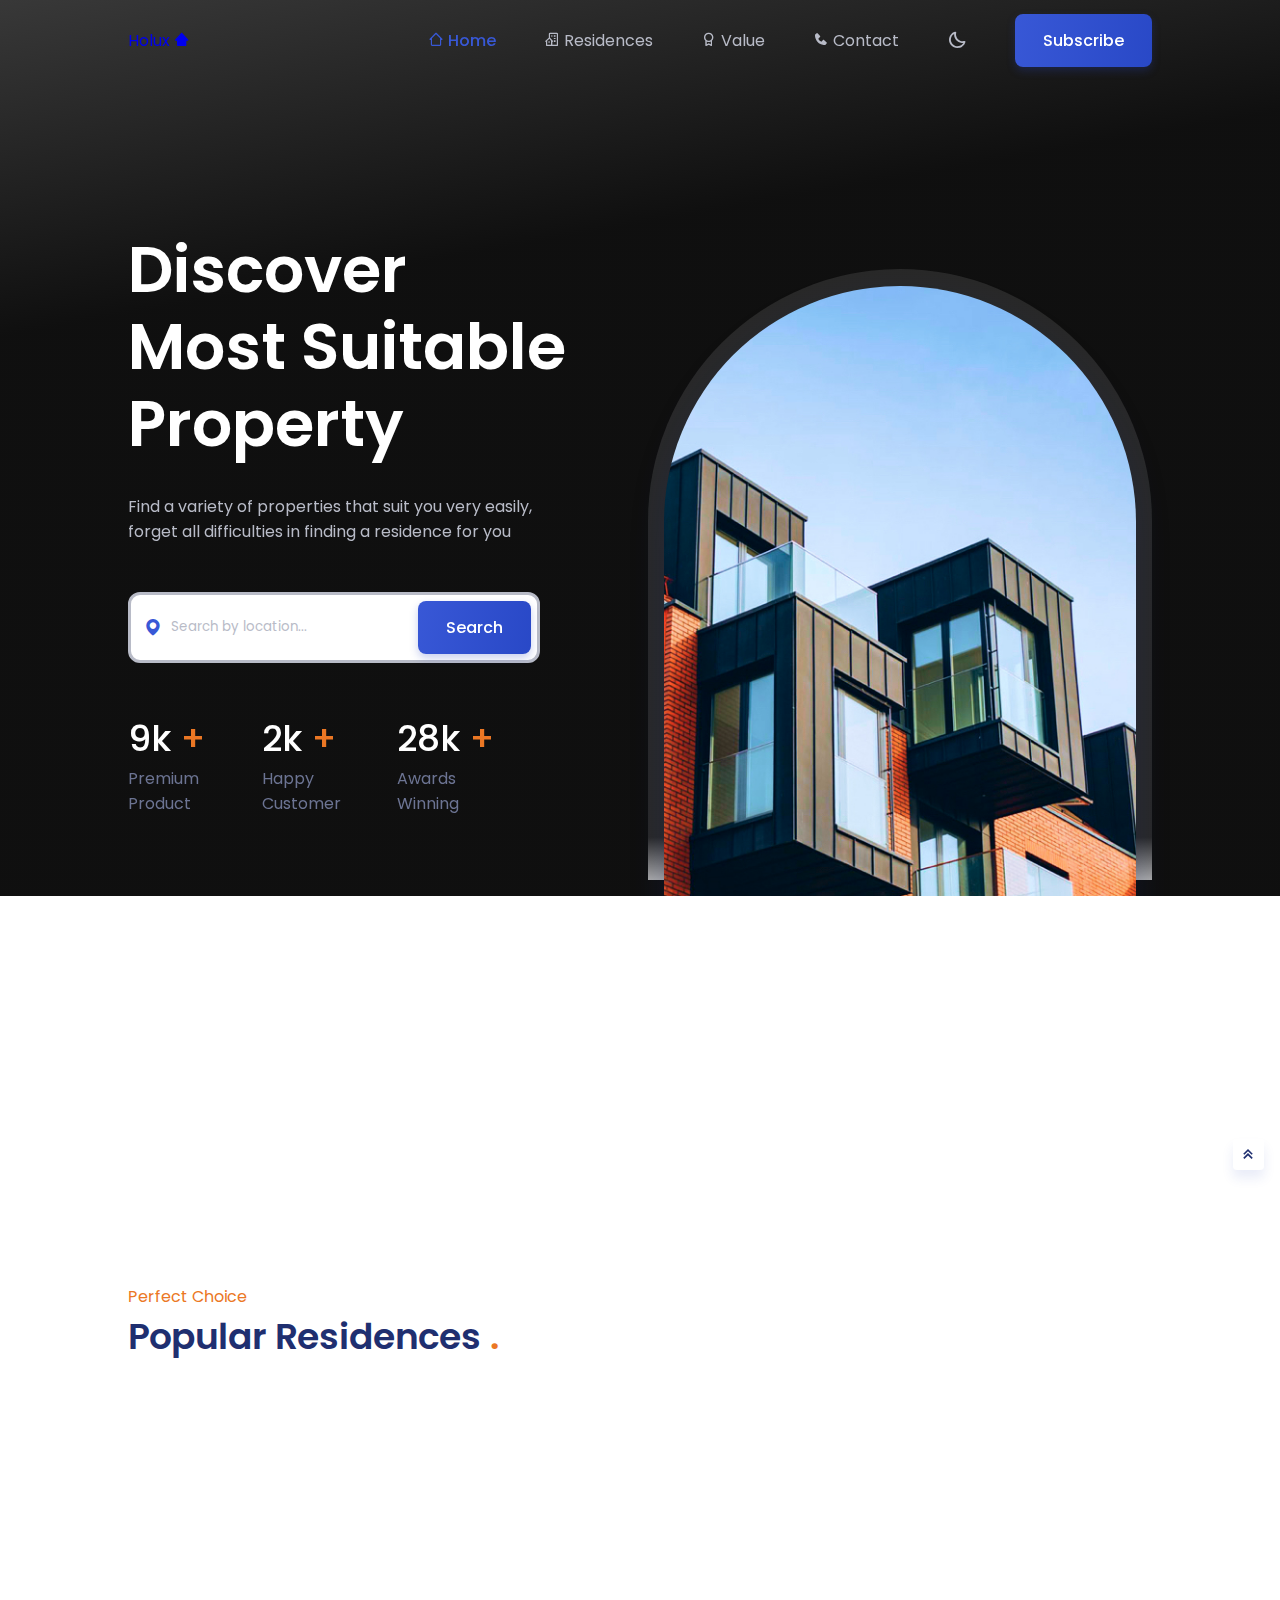
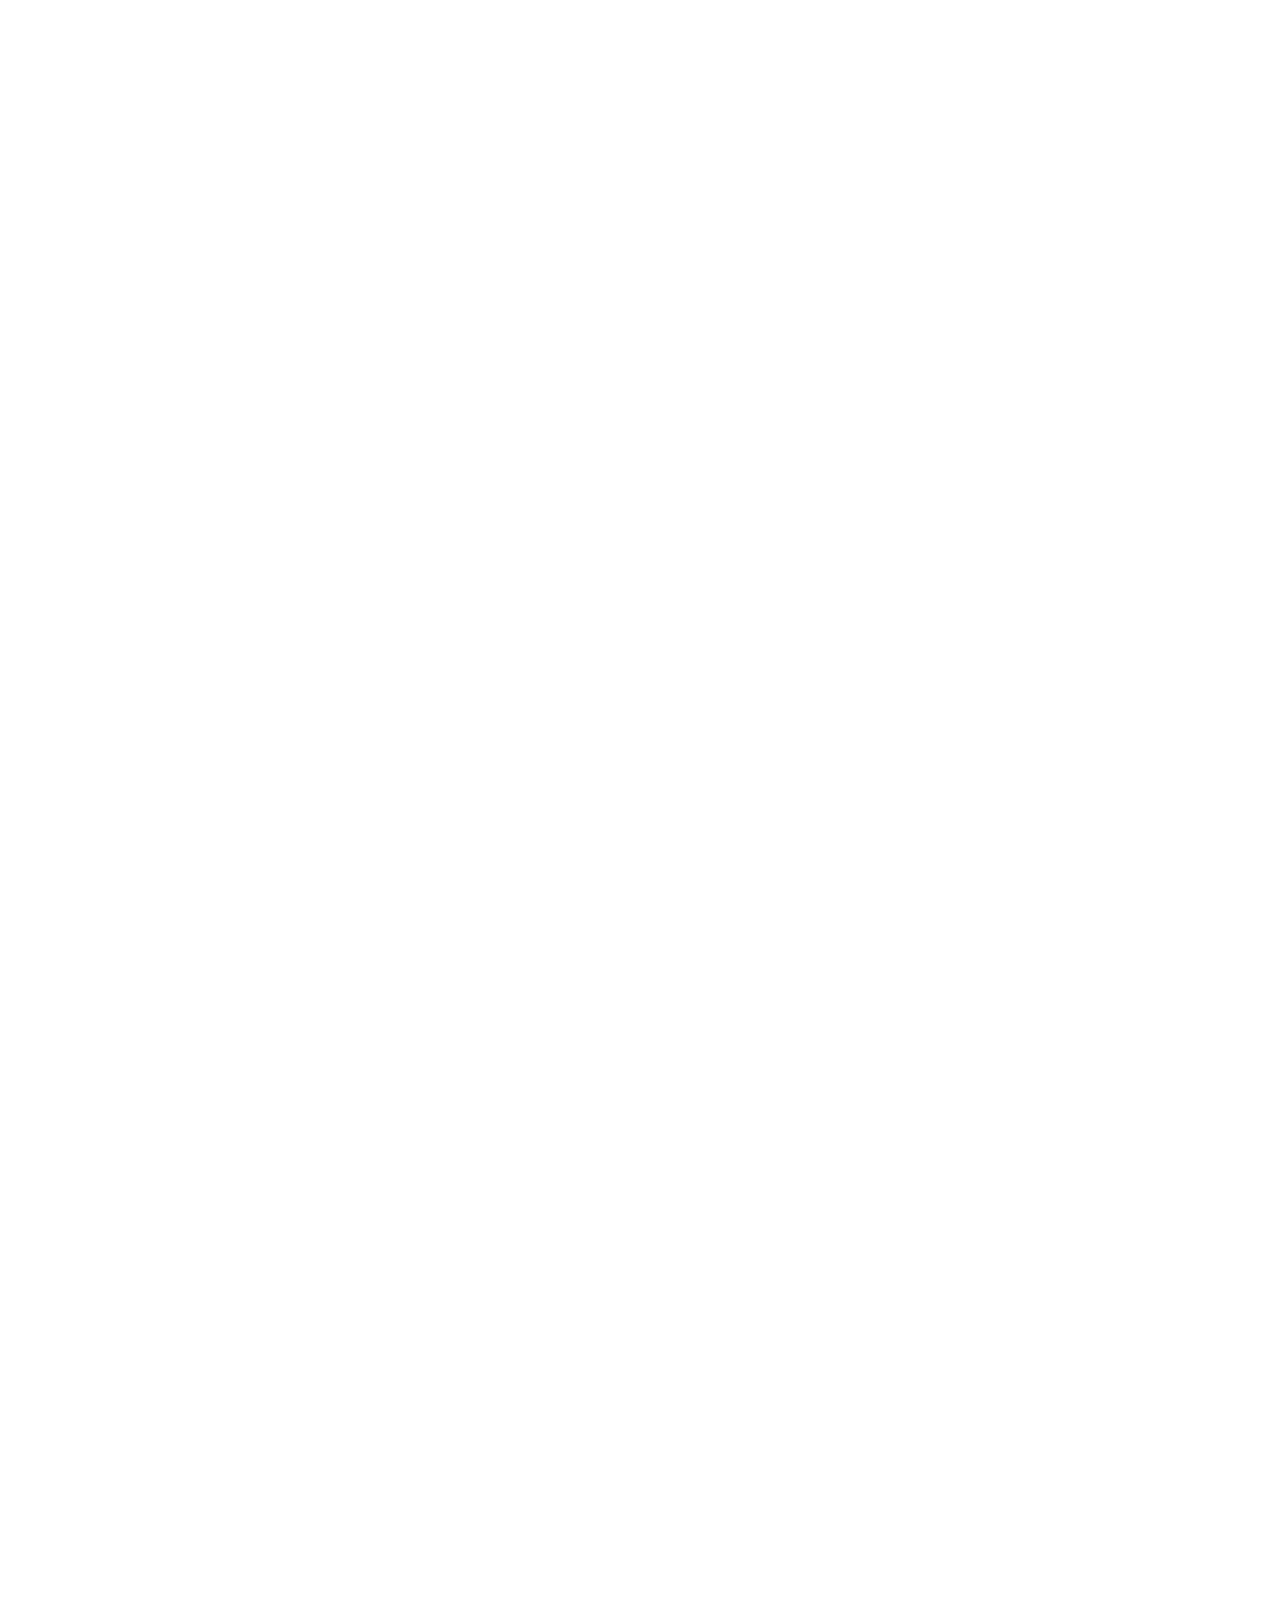
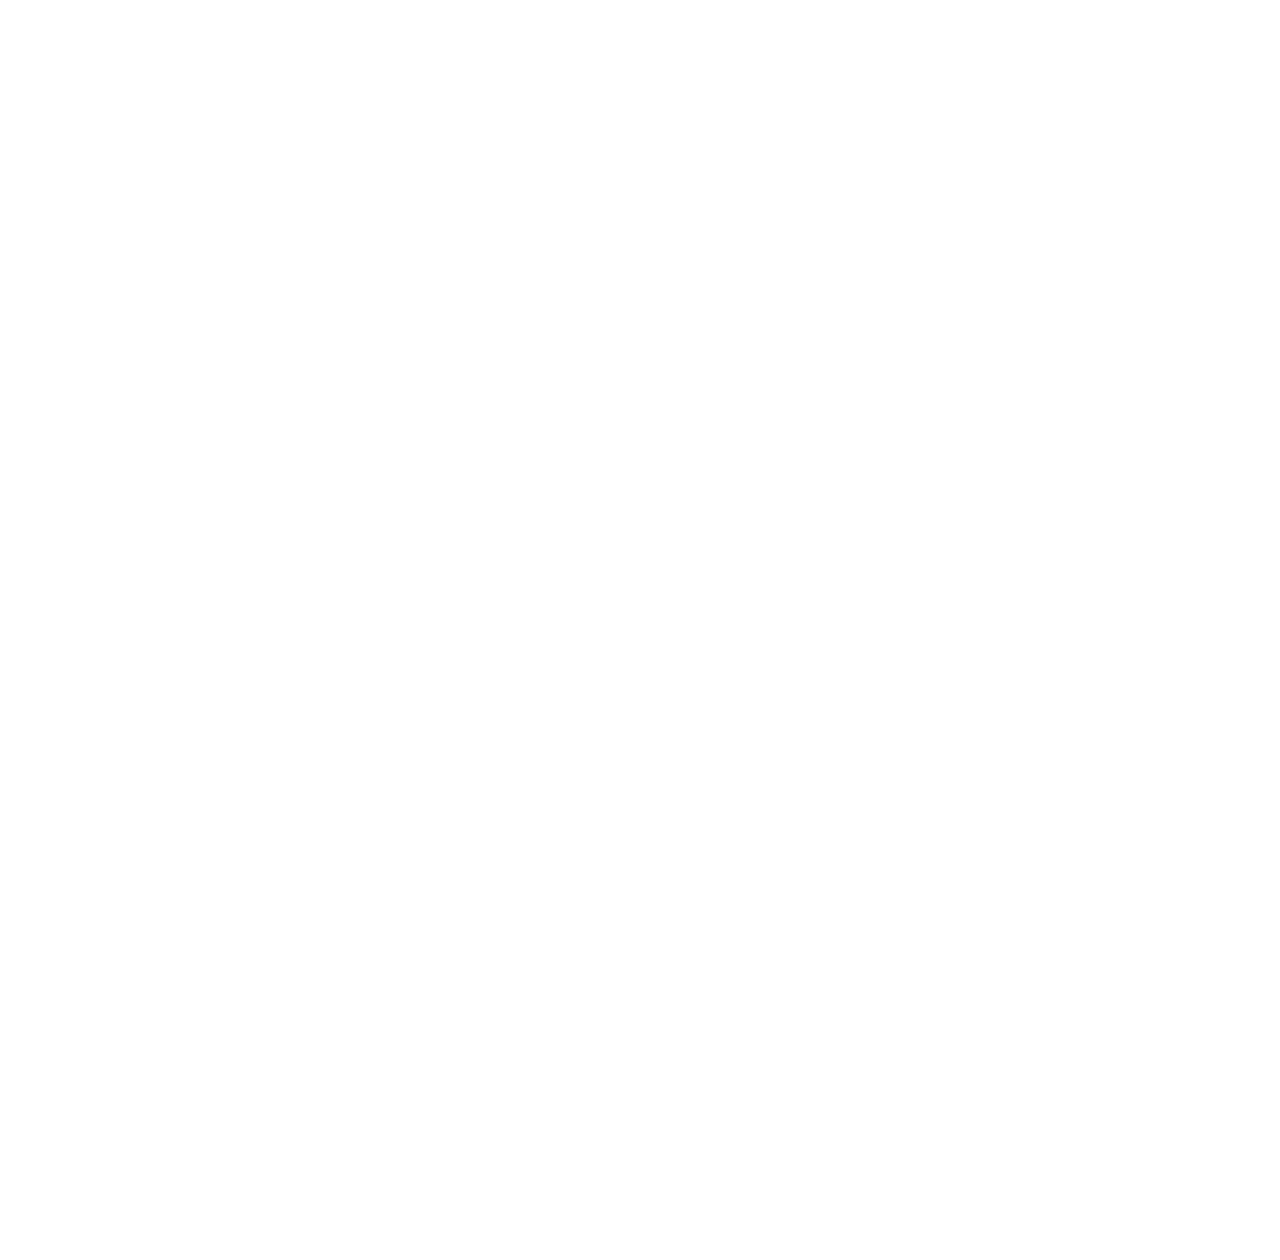
<file: index.html>
<!DOCTYPE html>
<html lang="en">
  <head>
    <meta charset="UTF-8" />
    <meta name="viewport" content="width=device-width, initial-scale=1.0" />
    <link rel="short icon" href="/assets/Image/favicon.png" />
    <link rel="stylesheet" href="/assets/Css/style.css" />
    <link
      href="https://unpkg.com/boxicons@2.1.4/css/boxicons.min.css"
      rel="stylesheet"
    />
    <link rel="stylesheet" href="https://cdn.jsdelivr.net/npm/swiper@11/swiper-bundle.min.css"/>
    <!-- <link rel="stylesheet" href="https://cdn.jsdelivr.net/npm/swiper@11/swiper-bundle.min.css"/> -->
    <link rel="stylesheet" href="/assets/Css/swiper-bundle.min.css" />
    <title>Real State Website</title>
  </head>
 
  <body>
    <header class="header" id="header">
      <nav class="nav container">
        <a href="nav_logo"> Holux <i class="bx bxs-home-alt-2"></i> </a>

        <div class="nav__menu">
          <ul class="nav__list">
            <li class="nav__item">
              <a href="#home" class="nav__link active-link">
                <i class="bx bx-home-alt-2"></i>
                <span>Home</span>
              </a>
            </li>

            <li class="nav__item">
              <a href="#popular" class="nav__link">
                <i class="bx bx-building-house"></i>
                <span>Residences</span>
              </a>
            </li>

            <li class="nav__item">
              <a href="#value" class="nav__link">
                <i class="bx bx-award"></i>
                <span>Value</span>
              </a>
            </li>

            <li class="nav__item">
              <a href="#contact" class="nav__link">
                <i class="bx bxs-phone"></i>
                <span>Contact</span>
              </a>
            </li>
          </ul>
        </div>

                          <!-- Dark Mode Switch -->

        <i class="bx bx-moon change-theme" id="theme-button"></i>

        <a href="#" class="button nav__button">Subscribe</a>
      </nav>
    </header>

                          <!-- Main -->

    <main class="main">
      <section class="home section" id="home">
        <div class="home__container container grid">
          <div class="home__data">
            <h1 class="home__title">
              Discover <br />
              Most Suitable <br />
              Property
            </h1>
            <p class="home__description">
              Find a variety of properties that suit you very easily, forget all
              difficulties in finding a residence for you
            </p>

            <form action="" class="home__search">
              <i class="bx bxs-map"></i>
              <input
                type="search"
                placeholder="Search by location..."
                class="home__search-input"
              />
              <button class="button">Search</button>
            </form>

            <div class="home__value">
              <div class="">
                <h1 class="home__value-number">9k <span>+</span></h1>
                <span class="home__value-description">
                  Premium <br />
                  Product
                </span>
              </div>

              <div class="">
                <h1 class="home__value-number">2k <span>+</span></h1>
                <span class="home__value-description">
                  Happy <br />
                  Customer
                </span>
              </div>

              <div class="">
                <h1 class="home__value-number">28k <span>+</span></h1>
                <span class="home__value-description">
                  Awards <br />
                  Winning
                </span>
              </div>
            </div>
          </div>

          <div class="home__images">
            <div class="home__orbe"></div>
            <div class="home__img">
              <img src="/assets/Image/home.jpg" alt="" />
            </div>
          </div>
        </div>
      </section>
    </main>

                           <!-- Logos -->

    <section class="logos section">
      <div class="logos__container container grid">
        <div class="logos__img">
          <img src="/assets/Image/logo1.png" alt="" />
        </div>

        <div class="logos__img">
          <img src="/assets/Image/logo2.png" alt="" />
        </div>

        <div class="logos__img">
          <img src="/assets/Image/logo3.png" alt="" />
        </div>

        <div class="logos__img">
          <img src="/assets/Image/logo4.png" alt="" />
        </div>
      </div>
    </section>

                           <!-- popular -->

    <section class="popular section" id="popular">
      <div class="container">
        <span class="section__subtitle">Perfect Choice</span>
        <h2 class="section__title">Popular Residences <span>.</span></h2>

        <div class="popular__container swiper">
          <div class="swiper-wrapper">
            <article class="popular__card swiper-slide">
              <img src="/assets/Image/popular1.jpg" class="popular__img" alt="" />

              <div class="popular__data">
                <h2 class="popular__price"><span>$</span>66,356</h2>
                <h3 class="popular__title">Garden City Assat</h3>
                <p class="popular__description">
                  Street THe Garden City OF Miraflores, Lima - Johnson #9818
                </p>
              </div> 
            </article>

            <article class="popular__card swiper-slide">
              <img src="/assets/Image/popular2.jpg" class="popular__img" alt="" />

              <div class="popular__data">
                <h2 class="popular__price"><span>$</span>35,159</h2>
                <h3 class="popular__title">Gables Luxurious House</h3>
                <p class="popular__description">
                  Street THe Garden City OF Miraflores, Lima - Johnson #9818
                </p>
              </div>
            </article>

            <article class="popular__card swiper-slide">
              <img src="/assets/Image/popular3.jpg" class="popular__img" alt="" />

              <div class="popular__data">
                <h2 class="popular__price"><span>$</span>75,043</h2>
                <h3 class="popular__title">Garden Orchard City</h3>
                <p class="popular__description">
                  Street THe Garden City OF Miraflores, Lima - Johnson #9818
                </p>
              </div>
            </article>

            <article class="popular__card swiper-slide">
              <img src="/assets/Image/popular4.jpg" class="popular__img" alt="" />

              <div class="popular__data">
                <h2 class="popular__price"><span>$</span>62,024</h2>
                <h3 class="popular__title">Luxurious City Garden</h3>
                <p class="popular__description">
                  Street THe Garden City OF Miraflores, Lima - Johnson #9818
                </p>
              </div>
            </article>

            <article class="popular__card swiper-slide">
              <img src="/assets/Image/popular5.jpg" class="popular__img" alt="" />

              <div class="popular__data">
                <h2 class="popular__price"><span>$</span>47043</h2>
                <h3 class="popular__title">Aliva Private Garden</h3>
                <p class="popular__description">
                  Street THe Garden City OF Miraflores, Lima - Johnson #9818
                </p>
              </div>
            </article>
          </div>

          <div class="swiper-button-next">
            <!-- <i class="bx bx-chevron-right"></i> -->
          </div>
          <div class="swiper-button-prev">
            <!-- <i class="bx bx-chevron-left"></i> -->
          </div>
        </div>
      </div>
    </section>

                           <!-- value -->

    <section class="value section" id="value">
      <div class="value__container container grid">
        <div class="value__images">
          <div class="value__orbe"></div>

          <div class="value__img">
            <img src="/assets/Image/value.jpg" alt="" />
          </div>
        </div>
        <div class="value__content">
          <div class="value__data">
            <span class="section__subtitle">Our Value</span>
            <h2 class="section__title">Value We Give To You <span>.</span></h2>
            <p class="value__description">
              We always ready to help by providing the best service for you We
              believe a good place to live can make your life better.
            </p>
          </div>
          <div class="value__accordion">
            <div class="value__accordion-item">
              <header class="value__accordion-header">
                <i class="bx bxs-shield-x value__accordion-icon"></i>
                <h3 class="value__accordion-title">
                  Best interest rates on the market
                </h3>
                <div class="value__accordion-arrow">
                  <i class="bx bxs-down-arrow"></i>
                </div>
              </header>
              <div class="value__accordion-content">
                <p class="value__accordion-description">
                  Price we provides is the best for you, we guarantee no price
                  changes on your property due to various unexpected costs that
                  may come.
                </p>
              </div>
            </div>

            <div class="value__accordion-item">
              <header class="value__accordion-header">
                <i class="bx bxs-x-square value__accordion-icon"></i>
                <h3 class="value__accordion-title">Prevent unstable prices</h3>
                <div class="value__accordion-arrow">
                  <i class="bx bxs-down-arrow"></i>
                </div>
              </header>
              <div class="value__accordion-content">
                <p class="value__accordion-description">
                  Price we provides is the best for you, we guarantee no price
                  changes on your property due to various unexpected costs that
                  may come.
                </p>
              </div>
            </div>

            <div class="value__accordion-item">
              <header class="value__accordion-header">
                <i class="bx bxs-bar-chart-square value__accordion-icon"></i>
                <h3 class="value__accordion-title">
                  Best prices on the market
                </h3>
                <div class="value__accordion-arrow">
                  <i class="bx bxs-down-arrow"></i>
                </div>
              </header>
              <div class="value__accordion-content">
                <p class="value__accordion-description">
                  Price we provides is the best for you, we guarantee no price
                  changes on your property due to various unexpected costs that
                  may come.
                </p>
              </div>
            </div>

            <div class="value__accordion-item">
              <header class="value__accordion-header">
                <i class="bx bxs-check-square value__accordion-icon"></i>
                <h3 class="value__accordion-title">Security of Your data</h3>
                <div class="value__accordion-arrow">
                  <i class="bx bxs-down-arrow"></i>
                </div>
              </header>
              <div class="value__accordion-content">
                <p class="value__accordion-description">
                  Price we provides is the best for you, we guarantee no price
                  changes on your property due to various unexpected costs that
                  may come.
                </p>
              </div>
            </div>
          </div>
        </div>
      </div>
    </section>

                            <!-- Contact -->

    <section class="contact section" id="contact">
      <div class="contact__container container grid">
        <div class="contact__images">
          <div class="contact__orbe"></div>

          <div class="contact__img">
            <img src="/assets/Image/contact.png" alt="" />
          </div>
        </div>
        <div class="contact__content">
          <div class="contact__data">
            <span class="section__subtitle">Contact Us</span>
            <h2 class="section__title">Easy to Contact Us <span>.</span></h2>
            <p class="contact__description">
              Is there a problem finding your dream home? Need a guide in buying
              first home? or need a consultation on residential issues? just
              contact us.
            </p>
          </div>

          <div class="contact__card">
            <div class="contact__card-box">
              <div class="contact__card-info">
                <i class="bx bxs-phone-call"></i>
                <div>
                  <h3 class="contact__card-title">Call</h3>
                  <p class="contact__card-description">022.321.165.19</p>
                </div>
              </div>

              <button class="button contact__card-button">Call Now</button>
            </div>

            <div class="contact__card-box">
              <div class="contact__card-info">
                <i class="bx bxs-message-rounded-dots"></i>
                <div>
                  <h3 class="contact__card-title">Chat</h3>
                  <p class="contact__card-description">022.321.165.19</p>
                </div>
              </div>

              <button class="button contact__card-button">Chat Now</button>
            </div>

            <div class="contact__card-box">
              <div class="contact__card-info">
                <i class="bx bxs-video"></i>
                <div>
                  <h3 class="contact__card-title">Video Call</h3>
                  <p class="contact__card-description">022.321.165.19</p>
                </div>
              </div>

              <button class="button contact__card-button">
                Video Call Now
              </button>
            </div>

            <div class="contact__card-box">
              <div class="contact__card-info">
                <i class="bx bxs-envelope"></i>
                <div>
                  <h3 class="contact__card-title">Message</h3> 
                  <p class="contact__card-description">022.321.165.19</p>
                </div>
              </div>

              <button class="button contact__card-button">Message Now</button>
            </div>
          </div>
        </div>
      </div> 
    </section>

                           <!-- Subscribe -->

    <section class="subscribe section">
      <div class="subscribe__container container">
        <h1 class="subscribe__title">Get started with Holux</h1>
        <p class="subscribe__description">
          Subscribe and find super attractive price quotes from us, Find your
          residence soon
        </p>
        <a href="#" class="button subscribe__button"> Get started </a>
      </div>
    </section>

                            <!-- Footer -->

    <footer class="footer section">
      <div class="footer__container container grid">
        <div>
          <a href="#" class="footer__logo">
            Holux <i class="bx bxs-home-alt-2"></i>
          </a>
          <p class="footer__description">
            Our vision is to make all people <br />
            the best place to live for them.
          </p>
        </div>

        <div class="footer__content">
          <div>
            <h3 class="footer__title">About</h3>

            <ul class="footer__links">
              <li>
                <a href="#" class="footer__link">About Us</a>
              </li>

              <li>
                <a href="#" class="footer__link">Features</a>
              </li>

              <li>
                <a href="#" class="footer__link">News & Blog</a>
              </li>
            </ul>
          </div>

          <div>
            <h3 class="footer__title">Company</h3>

            <ul class="footer__links">
              <li>
                <a href="#" class="footer__link">How We Work?</a>
              </li>

              <li>
                <a href="#" class="footer__link">Capital</a>
              </li>

              <li>
                <a href="#" class="footer__link">Security</a>
              </li>
            </ul>
          </div>

          <div>
            <h3 class="footer__title">Support</h3>

            <ul class="footer__links">
              <li>
                <a href="#" class="footer__link">FAQs</a>
              </li>

              <li>
                <a href="#" class="footer__link">Support center</a>
              </li>

              <li>
                <a href="#" class="footer__link">Contact Us</a>
              </li>
            </ul>
          </div>

          <div>
            <h3 class="footer__title">Follow Us</h3>

            <ul class="footer__social">
              <a
                href="https://www.facebook.com/"
                target="_blank"
                class="footer__social-link"
              >
                <i class="bx bxl-facebook-circle"></i>
              </a>

              <a
                href="https://www.instagram.com/"
                target="_blank"
                class="footer__social-link"
              >
                <i class="bx bxl-instagram-alt"></i>
              </a>

              <a
                href="https://www.pinterest.com/"
                target="_blank"
                class="footer__social-link"
              >
                <i class="bx bxl-pinterest"></i>
              </a>
            </ul>
          </div>
        </div>
      </div>

      <div class="footer__info container">
        <span class="footer__copy">
          &#169; Mohit Lavania. All rigths reserved
        </span>

        <div class="footer__privacy">
          <a href="#">Terms & Agreements</a>
          <a href="#">Privacy Policy</a>
        </div>
      </div>
    </footer>

                            <!-- Scroll Up -->

    <a href="" id="scroll-up" class="scrollup">
      <i class="bx bx-chevrons-up"></i>
    </a>

                        <!-- ScrollReveal -->

    <script src="/assets/js/scrollreveal.min.js"></script>

    
    <script src="https://cdn.jsdelivr.net/npm/swiper@11/swiper-bundle.min.js"></script>
    <script src="/assets/js/swiper-bundle.min.js"></script>
    <script src="/assets/js/main.js"></script>
  </body>
</html>
</file>
<file: assets/Css/style.css>
/*=============== GOOGLE FONTS ===============*/
@import url("https://fonts.googleapis.com/css2?family=Poppins:wght@400;500;600&display=swap");

/*=============== VARIABLES CSS ===============*/
:root {
  --header-height: 3.5rem;

  /*========== Colors ==========*/
  /*Color mode HSL(hue, saturation, lightness)*/
  --first-color: hsl(228, 66%, 53%);
  --first-color-alt: hsl(228, 66%, 47%);
  --first-color-light: hsl(228, 62%, 59%);
  --first-color-lighten: hsl(228, 100%, 97%);
  --second-color: hsl(25, 83%, 53%);
  --title-color: hsl(228, 57%, 28%);
  --text-color: hsl(228, 15%, 50%);
  --text-color-light: hsl(228, 12%, 75%);
  --border-color: hsl(228, 99%, 98%);
  --body-color: #fff;
  --container-color: #fff;

  /*========== Font and typography ==========*/
  /*.5rem = 8px | 1rem = 16px ...*/
  --body-font: "Poppins", sans-serif;
  --biggest-font-size: 2.25rem;
  --h1-font-size: 1.5rem;
  --h2-font-size: 1.25rem;
  --h3-font-size: 1rem;
  --normal-font-size: 0.938rem;
  --small-font-size: 0.813rem;
  --smaller-font-size: 0.75rem;

  /*========== Font weight ==========*/
  --font-medium: 500;
  --font-semi-bold: 600;

  /*========== z index ==========*/
  --z-tooltip: 10;
  --z-fixed: 100;
}

/* Responsive typography */
@media screen and (min-width: 1024px) {
  :root {
    --biggest-font-size: 4rem;
    --h1-font-size: 2.25rem;
    --h2-font-size: 1.5rem;
    --h3-font-size: 1.25rem;
    --normal-font-size: 1rem;
    --small-font-size: 0.875rem;
    --smaller-font-size: 0.813rem;
  }
}

/*=============== BASE ===============*/
* {
  box-sizing: border-box;
  padding: 0;
  margin: 0;
}

html {
  scroll-behavior: smooth;
}

body {
  font-family: var(--body-font);
  font-size: var(--normal-font-size);
  background-color: var(--body-color);
  color: var(--text-color);
  transition: 0.3s; /* For animation dark mode */
}

h1,
h2,
h3 {
  color: var(--title-color);
  font-weight: var(--font-semi-bold);
}

ul {
  list-style: none;
}

a {
  text-decoration: none; 
}

img {
  max-width: 100%;
  height: auto;
}

input,
button {
  font-family: var(--body-font);
  outline: none;
  border: none;
}

/*=============== THEME ===============*/
.change-theme {
  font-size: 1.25rem;
  color: #fff;
  cursor: pointer;
  transition: 0.3s;
}
.change-theme:hover {
  color: var(--first-color);
}

/*========== Variables Dark theme ==========*/
body.dark-theme {
  --first-color: hsl(228, 66%, 62%);
  --second-color: hsl(25, 57%, 54%);
  --title-color: hsl(228, 8%, 95%);
  --text-color: hsl(228, 8%, 70%);
  --border-color: hsl(228, 16%, 14%);
  --body-color: hsl(228, 12%, 8%);
  --container-color: hsl(228, 16%, 12%);
}

/*========== 
    Color changes in some parts of 
    the website, in dark theme 
==========*/
.dark-theme .home__search,
.dark-theme .swiper-button-next,
.dark-theme .swiper-button-prev {
  border: 3px solid var(--border-color);
}
.dark-theme .nav__menu,
.dark_theme .home__img,
.dark-theme .popular__card:hover,
.dark-theme .value__img,
.dark-theme .accordion-open,
.dark-theme .accordion-open .value__accordion-icon,
.dark-theme .accordion-open .value__accordion-arrow,
.dark-theme .contact__img,
.dark-theme .contact__card-box:hover,
.dark-theme .scrollup {
  box-shadow: none;
}
.dark-theme .value__orbe,
.dark-theme .value__accordion-icon,
.dark-theme .value__accordion-arrow,
.dark-theme .contact__orbe,
.dark-theme .contact__card i,
.dark-theme .contact__card-button,
.dark-theme .subscribe__container {
  background-color: var(--container-color);
}

.dark-theme .subscribe__container {
  border: 6px solid var(--border-color);
}
.dark-theme .subscribe__description {
  color: var(--text-color);
}
.dark-theme::-webkit-scrollbar {
  background-color: hsl(228, 4%, 15%);
}
.dark-theme::-webkit-scrollbar-thumb {
  background-color: hsl(228, 4%, 25%);
}
.dark-theme::-webkit-scrollbar-thumb:hover {
  background-color: hsl(228, 4%, 35%);
}
/*=============== REUSABLE CSS CLASSES ===============*/
.container {
  max-width: 1024px;
  margin-left: 1.5rem;
  margin-right: 1.5rem;
}

.grid {
  display: grid;
}

.section {
  padding: 4.5rem 0 2rem;
}

.section__title {
  font-size: var(--h2-font-size);
  margin-bottom: 1rem;
}

.section__title span {
  color: var(--second-color);
}

.section__subtitle {
  display: block;
  font-size: var(--small-font-size);
  color: var(--second-color);
}

.main {
  overflow: hidden; /* For the animations ScrollReveal*/
}

/*=============== HEADER & NAV ===============*/
.header {
  position: fixed;
  top: 0;
  left: 0;
  width: 100%;
  background-color: transparent;
  z-index: var(--z-fixed);
  transition: 0.4s;
}
.nav {
  height: var(--header-height);
  display: flex;
  justify-content: space-between;
  align-items: center;
}
.nav__logo {
  color: #fff;
  display: inline-flex;
  align-items: center;
  column-gap: 0.25rem;
  font-weight: var(--font-medium);
  transition: 0.3s;
}
.nav__logo i {
  font-size: 1rem;
}
.nav__logo:hover {
  color: var(--first-color);
}

@media screen and (max-width: 1023px) {
  .nav__menu {
    position: fixed;
    bottom: 2rem;
    background-color: var(--container-color);
    box-shadow: 0 8px 24px hsla(228, 66%, 45%, 0.15);
    width: 90%;
    left: 0;
    right: 0;
    margin: 0 auto;
    padding: 1rem 3rem;
    border-radius: 1.25rem;
    transition: 0.4s;
  }
  .nav__list {
    display: flex;
    justify-content: space-between;
    align-items: center;
  }
  .nav__link {
    color: var(--text-color);
    display: flex;
    padding: 0.5rem;
    border-radius: 50%;
  }
  .nav__link i {
    font-size: 1.25rem;
  }
  .nav__link span {
    display: none;
  }
}

/* Change background header */
.scroll-header {
  background-color: var(--body-color);
  box-shadow: 0 1px 4px hsla(228, 4%, 15%, 0.1);
}
.scroll-header .nav__logo {
  color: var(--first-color);
}
.scroll-header .change-theme {
  color: var(--title-color);
}
/* Active link */
.active-link {
  background: linear-gradient(101deg, hsl(228, 66%, 53%), hsl(228, 66%, 47%));
  color: #fff;
  box-shadow: 0 4px 8px hsla(228, 66%, 45%, 0.25);
}

/*=============== HOME ===============*/
.home {
  background: linear-gradient(170deg, hsl(0, 0%, 22%) 0%, hsl(0, 0%, 6%) 30%);
  padding-bottom: 0;
}
.home__container {
  padding-top: 4rem;
  row-gap: 3.5rem;
}
.home__title,
.home__value-number {
  color: #fff;
}
.home__title {
  font-size: var(--biggest-font-size);
  line-height: 120%;
  margin-bottom: 1.25rem;
}
.home__description {
  color: var(--text-color-light);
  margin-bottom: 2rem;
}
.home__search {
  background-color: var(--body-color);
  padding: 0.35rem 0.35rem 0.35rem 0.75rem;
  display: flex;
  align-items: center;
  border-radius: 0.75rem;
  border: 3px solid var(--text-color-light);
  margin-bottom: 2rem;
}
.home__search i {
  font-size: 1.25rem;
  color: var(--first-color);
}
.home__search-input {
  width: 90%;
  background-color: var(--body-color);
  color: var(--text-color);
  margin: 0 0.5rem;
}
.home__search-input::placeholder {
  color: var(--text-color-light);
}
.home__value {
  display: flex;
  column-gap: 2.5rem;
}
.home__value-number {
  font-size: var(--h1-font-size);
  font-weight: var(--font-medium);
}
.home__value-number span {
  color: var(--second-color);
}
.home__value-decription {
  display: flex;
  color: var(--text-color-light);
  font-size: var(--small-font-size);
}
.home__images {
  position: relative;
  display: flex;
  justify-content: center;
}
.home__orbe {
  width: 265px;
  height: 284px;
  background: linear-gradient(
    180deg,
    hsl(0, 0%, 16%) 93%,
    hsl(0, 0%, 67%) 100%
  );
  border-radius: 135px 135px 0 0;
}
.home__img {
  position: absolute;
  width: 265px;
  height: 305px;
  overflow: hidden;
  border-radius: 125px 125px 12px 12px;
  display: inline-flex;
  align-items: flex-end;
  bottom: -1.5rem;
  box-shadow: 0 16px 32px hsla(228, 66%, 25%, 0.25);
}

/*=============== BUTTON ===============*/
.button {
  display: inline-block;
  background: linear-gradient(101deg, hsl(228, 66%, 53%), hsl(228, 66%, 47%));
  color: #fff;
  padding: 14px 28px;
  border-radius: 0.5rem;
  font-size: var(--normal-font-size);
  font-weight: var(--font-medium);
  box-shadow: 0 4px 8px hsla(228, 66%, 45%, 0.25);
  transition: 0.3s;
  cursor: pointer;
}
.button:hover {
  box-shadow: 0 4px 12px hsla(228, 66%, 45%, 0.25);
}
.nav__button {
  display: none;
}

/*=============== LOGOS ===============*/
.logos__container {
  padding-top: 2rem;
  grid-template-columns: repeat(2, 1fr);
  gap: 3rem;
  justify-items: center;
}
.logos__img img {
  height: 60px;
  opacity: 0.2;
  transition: 0.3s;
}
.logos__img img:hover {
  opacity: 0.6;
}

/*=============== POPULAR ===============*/
.popular__container {
  padding: 1rem 0 5rem;
}
.popular__card {
  width: 290px;
  background-color: var(--container-color);
  padding: 0.5rem 0.5rem 1.5rem;
  border-radius: 1rem;
  margin: 0 auto;
  transition: 0.4s;
}
.popular__img {
  border-radius: 1rem;
  margin-bottom: 1rem;
}
.popular__data {
  padding: 0 1rem 0 0.5rem;
}
.popular__price {
  font-size: var(--h2-font-size);
  color: var(--text-color);
  margin-bottom: 0.25rem;
}
.popular__price span {
  color: var(--second-color);
}
.popular__title {
  font-size: var(--h3-font-size);
  margin-bottom: 0.75rem;
}
.popular__description {
  font-size: var(--small-font-size);
}
.popular__card:hover {
  box-shadow: 0 12px 16px hsla(228, 66%, 45%, 0.1);
  cursor: pointer;
}


/* Swiper class */
.swiper-button-prev::after,
.swiper-button-next::after{
  content: '';
}
.swiper-button-next,
.swiper-button-prev {
  top: initial;
  bottom: 0;
  width: initial;
  height: initial;
  background-color: var(--container-color);
  border: 2px solid var(--text-color-light);
  padding: 6px;
  border-radius: 0.5rem;
  font-size: 1.5rem;
  color: var(--first-color);
}
.swiper-button-prev {
  left: calc(50% - 3rem);
}
.swiper-button-next {
  right: calc(50% - 3rem);
}
.swiper-slide {
  flex-shrink: 1;
  text-align: center;
  font-size: 18px;
  display: flex;
  justify-content: center;
  align-items: center;
}


/*=============== VALUE ===============*/
.value__container {
  row-gap: 3rem;
}
.value__images {
  position: relative;
  display: flex;
  justify-content: center;
}
.value__orbe {
  width: 266px;
  height: 316px;
  background-color: hsl(228, 24%, 97%);
  border-radius: 135px 135px 16px 16px;
}
.value__img {
  position: absolute;
  width: 250px;
  height: 300px;
  overflow: hidden;
  border-radius: 125px 125px 12px 12px;
  inset: 0;
  margin: auto;
  box-shadow: 0 16px 32px hsla(228, 66%, 25%, 0.25);
}
.value__description {
  font-size: var(--small-font-size);
  margin-bottom: 2rem;
}
.value__accordion {
  display: grid;
  row-gap: 1.5rem;
}
.value__accordion-item {
  background-color: var(--body-color);
  border: 2px solid var(--border-color);
  border-radius: 0.5rem;
  padding: 1rem 0.75rem;
}
.value__accordion-header {
  display: flex;
  align-items: center;
  cursor: pointer;
}
.value__accordion-icon {
  background-color: var(--first-color-lighten);
  padding: 5px;
  border-radius: 0.25rem;
  font-size: 18px;
  color: var(--first-color);
  margin-right: 0.75rem;
  transition: 0.3s;
}
.value__accordion-title {
  font-size: 18px;
}
.value__accordion-arrow {
  display: inline-flex;
  background-color: var(--first-color-lighten);
  padding: 0.25rem;
  color: var(--first-color);
  font-size: 10px;
  border-radius: 3px;
  margin-left: auto;
  transition: 0.3s;
}
.value__accordion-arrow i {
  transition: 0.4s;
}
.value__accordion-description {
  font-size: var(--smaller-font-size);
  padding: 1.25rem 2.5rem 0 2.75rem;
}
.value__accordion-content {
  overflow: hidden;
  height: 0;
  transition: all 0.25s ease;
}

/*Rotate icon and add shadows*/
.accordion-open {
  box-shadow: 0 12px 32px hsla(228, 66%, 45%, 0.1);
}
.accordion-open .value__accordion-icon {
  box-shadow: 0 12px 32px hsla(228, 66%, 45%, 0.1);
}
.accordion-open .value__accordion-arrow {
  box-shadow: 0 12px 32px hsla(228, 66%, 45%, 0.1);
}
.accordion-open .value__accordion-arrow i {
  transform: rotate(-180deg);
}

/*=============== CONTACT ===============*/
.contact__container {
  row-gap: 2rem;
}
.contact__images {
  position: relative;
  display: flex;
  justify-content: center;
}
.contact__orbe {
  width: 266px;
  height: 316px;
  background-color: hsl(228, 24%, 97%);
  border-radius: 135px 135px 16px 16px;
}
.contact__img {
  position: absolute;
  width: 250px;
  height: 300px;
  overflow: hidden;
  border-radius: 125px 125px 12px 12px;
  inset: 0;
  margin: auto;
  box-shadow: 0 16px 32px hsla(228, 66%, 25%, 0.25);
}
.contact__description {
  font-size: var(--small-font-size);
  margin-bottom: 2.5rem;
}
.contact__card {
  display: grid;
  grid-template-columns: repeat(2, 1fr);
  gap: 1.25rem 0.75rem;
}
.contact__card-box {
  background-color: var(--body-color);
  border: 2px solid var(--border-color);
  padding: 1.25rem 0.75rem;
  transition: 0.3s;
}
.contact__card-info {
  display: flex;
  align-items: flex-start;
  column-gap: 0.75rem;
  margin-bottom: 1.25rem;
}
.contact__card i {
  padding: 6px;
  background-color: var(--first-color-lighten);
  border-radius: 6px;
  font-size: 1.25rem;
  color: var(--first-color);
}
.contact__card-title {
  font-size: var(--normal-font-size);
}
.contact__card-description {
  font-size: var(--smaller-font-size);
}
.contact__card-button {
  font-size: var(--small-font-size);
  padding: 14px 0;
  width: 100%;
  border-radius: 0.25rem;
  background: var(--first-color-lighten);
  color: var(--first-color);
  font-weight: var(--font-semi-bold);
  box-shadow: none;
}
.contact__card-button:hover {
  background-color: var(--first-color);
  color: #fff;
}
.contact__card-box:hover {
  box-shadow: 0 8px 24px hsla(228, 66%, 45%, 0.1);
}

/*=============== SUBSCRIBE ===============*/
.subscribe {
  padding: 2.5rem 0;
}
.subscribe__container {
  background-color: var(--first-color);
  padding: 3rem 2rem;
  border-radius: 1.25rem;
  border: 6px solid var(--first-color-light);
  text-align: center;
}
.subscribe__title {
  font-size: var(--h2-font-size);
  color: #fff;
  margin-bottom: 1rem;
}
.subscribe__description {
  color: hsl(228, 90%, 92%);
  font-size: var(--small-font-size);
  margin-bottom: 2rem;
}
.subscribe__button {
  border: 2px solid #fff;
  background: var(--first-color-light);
  font-size: var(--small-font-size);
}
.subscribe__button:hover {
  background-color: var(--first-color);
}

/*=============== FOOTER ===============*/
.footer__container {
  row-gap: 2.5rem;
}
.footer__logo {
  color: var(--first-color);
  font-size: var(--h3-font-size);
  font-weight: var(--font-semi-bold);
  display: inline-flex;
  align-items: center;
  column-gap: 0.25rem;
  margin-bottom: 0.75rem;
}
.footer__logo i {
  font-size: 1.25rem;
}
.footer__description,
.footer__link {
  font-size: var(--small-font-size);
  font-weight: var(--font-medium);
}
.footer__content,
.footer__links {
  display: grid;
}
.footer__content {
  grid-template-columns: repeat(2, max-content);
  gap: 2.5rem 4rem;
}
.footer__title {
  font-size: var(--h3-font-size);
  margin-bottom: 1rem;
}
.footer__links {
  row-gap: 0.5rem;
}
.footer__link {
  color: var(--text-color);
  transition: 0.3s;
}
.footer__link:hover {
  color: blue;
}
.footer__social {
  display: flex;
  column-gap: 1rem;
}
.footer__social-link {
  font-size: 1.25rem;
  color: var(--text-color);
  transition: 0.3s;
}
.footer__social-link:hover {
  color: var(--title-color);
}
.footer__info,
.footer__privacy {
  display: flex;
}
.footer__info {
  padding-bottom: 6rem;
  margin-top: 5.5rem;
  flex-direction: column;
  text-align: center;
  row-gap: 1.5rem;
}
.footer__copy,
.footer__privacy a {
  font-size: var(--smaller-font-size);
  font-weight: var(--font-medium);
  color: var(--text-color);
}
.footer__privacy {
  justify-content: center;
  column-gap: 1.25rem;
}
/*=============== SCROLL BAR ===============*/
::-webkit-scrollbar {
  width: 0.6rem;
  border-radius: 0.5rem;
  background-color: hsla(228, 8%, 76%);
}
::-webkit-scrollbar-thumb {
  background-color: hsl(228, 8%, 64%);
  border-radius: 0.5rem;
}
::-webkit-scrollbar-thumb:hover {
  background-color: hsl(228, 8%, 54%);
}

/*=============== SCROLL UP ===============*/
.scrollup {
  position: fixed;
  right: 1rem;
  bottom: -30%;
  background-color: var(--container-color);
  box-shadow: 0 8px 12px hsla(228, 66%, 45%, 0.1);
  display: inline-flex;
  padding: 0.35rem;
  border-radius: 0.25rem;
  color: var(--title-color);
  font-size: 1.25rem;
  z-index: var(--z-tooltip);
  transition: 0.3s;
}
.scrollup:hover {
  transform: translateY(-0.25rem);
  color: blue;
}

/* Show Scroll Up*/
.show-scroll {
  bottom: 8rem;
}

/*=============== BREAKPOINTS ===============*/
/* For small devices */
@media screen and (max-width: 350px) {
  .container {
    margin-left: 1rem;
    margin-right: 1rem;
  }
  .section {
    padding: 3.5rem 0 1rem;
  }
  .home {
    padding-bottom: 0;
  }
  .contact__card {
    grid-template-columns: repeat(1, 180px);
    justify-content: center;
  }
}

@media screen and (max-width: 320px) {
  .nav__menu {
    padding: 1.3rem 1.5rem;
  }
  .home__value {
    column-gap: 1rem;
  }
  .home__img {
    width: 220px;
    height: 280px;
  }
  .home__orbe {
    width: 240px;
    height: 264px;
  }
  .logos__container {
    gap: 2rem 1rem;
  }
  .popular__card {
    width: 230px;
    padding: 0.5rem 0.5rem 0.75rem;
  }
  .value__img,
  .contact__img {
    width: 220px;
    height: 260px;
  }
  .value__orbe,
  .contact__orbe {
    width: 236px;
    height: 280px;
  }
  .subscribe__container {
    padding: 2rem 1rem;
  }
  .footer__content {
    gap: 2.5rem;
  }
}

/* For medium devices */
@media screen and (min-width: 576px) {
  .nav__menu {
    width: 342px;
  }
  .home__search {
    width: 412px;
  }
  .contact__card {
    grid-template-columns: repeat(2, 912px);
    justify-content: center;
  }
  .footer__content {
    grid-template-columns: repeat(3, max-content);
  }
}

@media screen and (min-width: 767px) {
  .home__container {
    grid-template-columns: repeat(2, 1fr);
    padding-top: 2rem;
  }
  .home__orbe {
    align-self: flex-end;
  }
  .home__data {
    padding-top: 2rem;
  }
  .logos__container {
    grid-template-columns: repeat(4, max-content);
    justify-content: center;
  }
  .value__container,
  .contact__container {
    grid-template-columns: repeat(2, 1fr);
    align-items: center;
  }
  .contact__images {
    order: 1;
  }
  .contact__card {
    justify-content: initial;
  }
  .subscribe__container {
    padding: 3rem 13rem;
  }
  .footer__container {
    grid-template-columns: repeat(2, max-content);
    justify-content: space-between;
  }
}

/* For large devices */
@media screen and (min-width: 1023px) {
  .section {
    padding: 7.5rem 0 1rem;
  }
  .section__title {
    font-size: 2.25rem;
  }
  .section__subtitle {
    font-size: var(--normal-font-size);
  }
  .nav {
    height: calc(var(--header-height) + 1.5rem);
  }
  .nav__menu {
    width: initial;
    margin-left: auto;
  }
  .nav__list {
    display: flex;
    column-gap: 3rem;
  }
  .nav__link {
    color: var(--text-color-light);
  }
  /* .nav__link i{
    display: none;
  } */
  .nav__button {
    display: inline-block;
  }
  .active-link {
    background: none;
    box-shadow: none;
    color: var(--first-color);
    font-weight: var(--font-medium);
  }
  .change-theme {
    margin: 0 3rem;
    color: var(--text-color-light);
  }
  .scroll-header .nav__link,
  .scroll-header .change-theme {
    color: var(--text-color);
  }
  .scroll-header .active-link {
    color: var(--first-color);
  }
  .home__container {
    padding-top: 5rem;
    column-gap: 2rem;
  }
  .home__data {
    padding-bottom: 4rem;
  }
  .home__title {
    margin-bottom: 2rem;
  }
  .home__description,
  .home__search {
    margin-bottom: 3rem;
  }
  .home__value {
    column-gap: 3.5rem;
  }
  .home__orbe {
    width: 504px;
    height: 611px;
    border-radius: 256px 256px 0 0;
  }
  .home__img {
    width: 472px;
    height: 634px;
    border-radius: 236px 236px 12px 12px;
    bottom: -2.5rem;
  }
  .logos__img {
    height: 100px;
  }
  .popular__container {
    padding-top: 3rem;
  }
  .popular__card {
    width: 320px;
    padding: 0.75rem 0.75rem 2rem;
  }
  .popular__data {
    padding: 0 0.25rem 0 0.75rem;
  }
  .value__container,
  .contact__container {
    align-items: flex-start;
    column-gap: 5rem;
  }
  .value__orbe,
  .contact__orbe {
    width: 501px;
    height: 641px;
    border-radius: 258px 258px 16px 16px;
  }
  .value__img,
  .contact__img {
    width: 461px;
    height: 601px;
    border-radius: 238px 238px 12px 12px;
  }
  .value__img img,
  .contact__img img {
    max-width: initial;
    width: 490px;
  }
  .value__description,
  .contact__description {
    font-size: var(--normal-font-size);
    margin-bottom: 2.5rem;
  }
  .value__accordion-title {
    font-size: var(--normal-font-size);
  }
  .value__accordion-item {
    padding: 1.25rem 1.25rem 1.25rem 1rem;
  }
  .value__accordion-description {
    padding-bottom: 1rem;
    font-size: var(--small-font-size);
  }
  .contact__card {
    grid-template-columns: repeat(2, 200px);
  }
  .contact__card-box {
    padding: 28px 1.5rem 1.5rem;
  }
  .subscribe__container {
    padding: 4rem 10rem 4.5rem;
    border-radius: 2rem;
    border: 12px solid var(--first-color-light);
  }
  .subscribe__title {
    font-size: 2.5rem;
    margin-bottom: 1.5rem;
  }
  .subscribe__description {
    font-size: var(--normal-font-size);
    padding: 0 8rem;
  }
  .subscribe__button {
    font-size: var(--normal-font-size);
  }
  .footer__content {
    grid-template-columns: repeat(4, max-content);
  }
  .footer__title {
    margin-bottom: 1.5rem;
  }
  .footer__links {
    row-gap: 1rem;
  }
  .footer__info {
    flex-direction: row;
    justify-content: space-between;
    padding-bottom: 2rem;
  }
  .show-scroll {
    bottom: 3rem;
    right: 3rem;
  }
}

@media screen and (min-width: 1040px) {
  .container {
    margin-left: auto;
    margin-right: auto;
  }
  .home__container {
    column-gap: 4rem;
  }
}
/* For 2K & 4K resolutions */
@media only screen and (min-width: 2048px) {
  body {
    zoom: 1.5;
  }
}

@media screen and (min-width: 3840px) {
  body {
    zoom: 2;
  }
}
</file>
